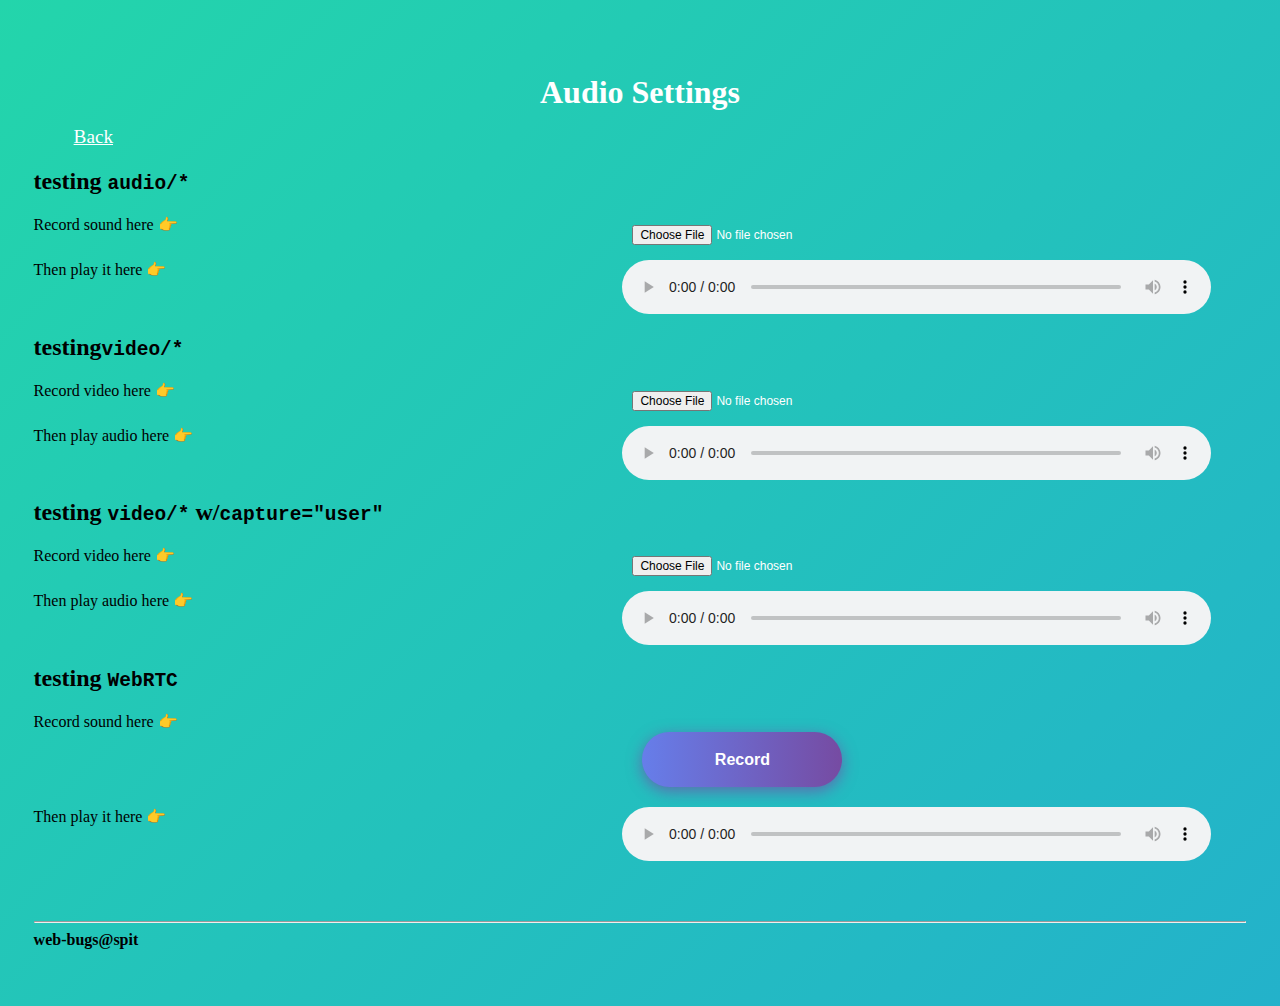
<file: Demo2/index.html>
<!DOCTYPE html>
<html lang="en">
<head>
    <meta charset="UTF-8">
    <meta http-equiv="X-UA-Compatible" content="IE=edge">
    <meta name="viewport" content="width=device-width, initial-scale=1.0">
    <title>Audio Setting</title>
    <link rel="stylesheet" href="style.css">

</head>
<body>
   <center><H1 <span>Audio Settings</span></H1></center>
    <a href=../index.html">Back</a>
      <section>
        <h2>testing <code>audio/*</code></h2>
      
        <ol>
          <li>
            <label for="recorder1">Record sound here 👉</label>
            <input name="audioCapture" class="click" type="file" accept="audio/*" id="recorder1" capture>
          </li>
          <li>
            <label for="player1">Then play it here 👉</label>
            <audio id="player1" controls></audio>
          </li>
        </ol>
      </section>
      <section>
        <h2>testing<code>video/*</code></h2>
      
        <ol>
          <li>
            <label for="recorder2">Record video here 👉</label>
            <input name="audioCapture" class = "click1" type="file" accept="video/*" id="recorder2" capture>
          </li>
          <li>
            <label for="player2">Then play audio here 👉</label>
            <audio id="player2" controls></audio>
          </li>
        </ol>
      </section>
      <section>
        <h2>testing <code>video/*</code> w/<code>capture="user"</code></h2>
      
        <ol>
          <li>
            <label for="recorder3">Record video here 👉</label>
            <input name="audioCapture" class="click2" type="file" accept="video/*" id="recorder3" capture="user">
          </li>
          <li>
            <label for="player3">Then play audio here 👉</label>
            <audio id="player3" controls></audio>
          </li>
        </ol>
      </section>
      <section>
        <h2>testing <code>WebRTC</code></h2>
        <ol>
          <li>
            <label for="recorder4">Record sound here 👉</label>
            <input type="button" class="record" accept="audio/*" id="recorder4" value="Record" >
          </li>
          <li>
            <label for="player4">Then play it here 👉</label>
            <audio id="player4" controls></audio>
          </li>
        </ol>
      </section>

      <script src="index.js"></script>
      <script src="https://cdn.WebRTC-Experiment.com/RecordRTC.js"></script>

      <br>
      <br>
      <hr>
      <footer><b>web-bugs@spit</b></footer>

</body>
</html>
</file>
<file: Demo2/style.css>
label {
    display: block;
    width: calc(100vw/2 - 2vw*2);
  }
  ol {
    padding: 0;
    list-style-type: none;
  }
  li {
    display: flex;
  }
  input {
    width: calc(100vw/2 - 2vw*2);
  }
  audio {
    width: calc(100vw/2 - 2vw*2);
  }
  body {
    padding: 5vh 2vw;
  }

  body {
      background: linear-gradient(-45deg, #ee7752, #e73c7e, #23a6d5, #23d5ab);
      background-size: 400% 400%;
      animation: gradient 15s ease infinite;
      height: 100vh;
    }
    
    @keyframes gradient {
      0% {
        background-position: 0% 50%;
      }
      50% {
        background-position: 100% 50%;
      }
      100% {
        background-position: 0% 50%;
      }
    }


  .record {
    background-image: linear-gradient(to right, #667eea, #764ba2, #6B8DD6, #8E37D7);
    box-shadow: 0 4px 15px 0 rgba(116, 79, 168, 0.75);
    border: white;
    width: 200px;
    font-size: 16px;
    font-weight: 600;
    color: #fff;
    cursor: pointer;
    margin: 20px;
    height: 55px;
    text-align:center;
    border: none;
    background-size: 300% 100%;

    border-radius: 50px;
    transition: all .4s ease-in-out;
    -o-transition: all .4s ease-in-out;
    -webkit-transition: all .4s ease-in-out;
    transition: all .4s ease-in-out;
}

  .click{
    color: #fff;
    text-align:center;
    width: 200px;
    font-size: 12px;
    font-weight: 100;
    margin: 10px;
    height: 25px;
  }

  .click1{
    color: #fff;
    text-align:center;
    width: 200px;
    font-size: 12px;
    font-weight: 100;
    margin: 10px;
    height: 25px;
  }

  .click2{
    color: #fff;
    text-align:center;
    width: 200px;
    font-size: 12px;
    font-weight: 100;
    margin: 10px;
    height: 25px;
  }

  h1 {
    color:white;
    height:30px;
    font: size 20px; ;
    
  }
  a{
    color:White;
    font-size: larger;
    padding-left:40px;
    padding-right:83px;
  
  }
  a:hover{
    background-color:white;
    
      color: orange;
      background-size: 400% 400%;
      animation: gradient 15s ease infinite;
      height: 100vh;
    
      @keyframes gradient {
        0% {
          background-position: 0% 50%;
        }
        50% {
          background-position: 100% 50%;
        }
        100% {
          background-position: 0% 50%;
        }
      }
    font-size: larger;
    padding-left:40px;
    padding-right:80px;
    
  }
</file>
